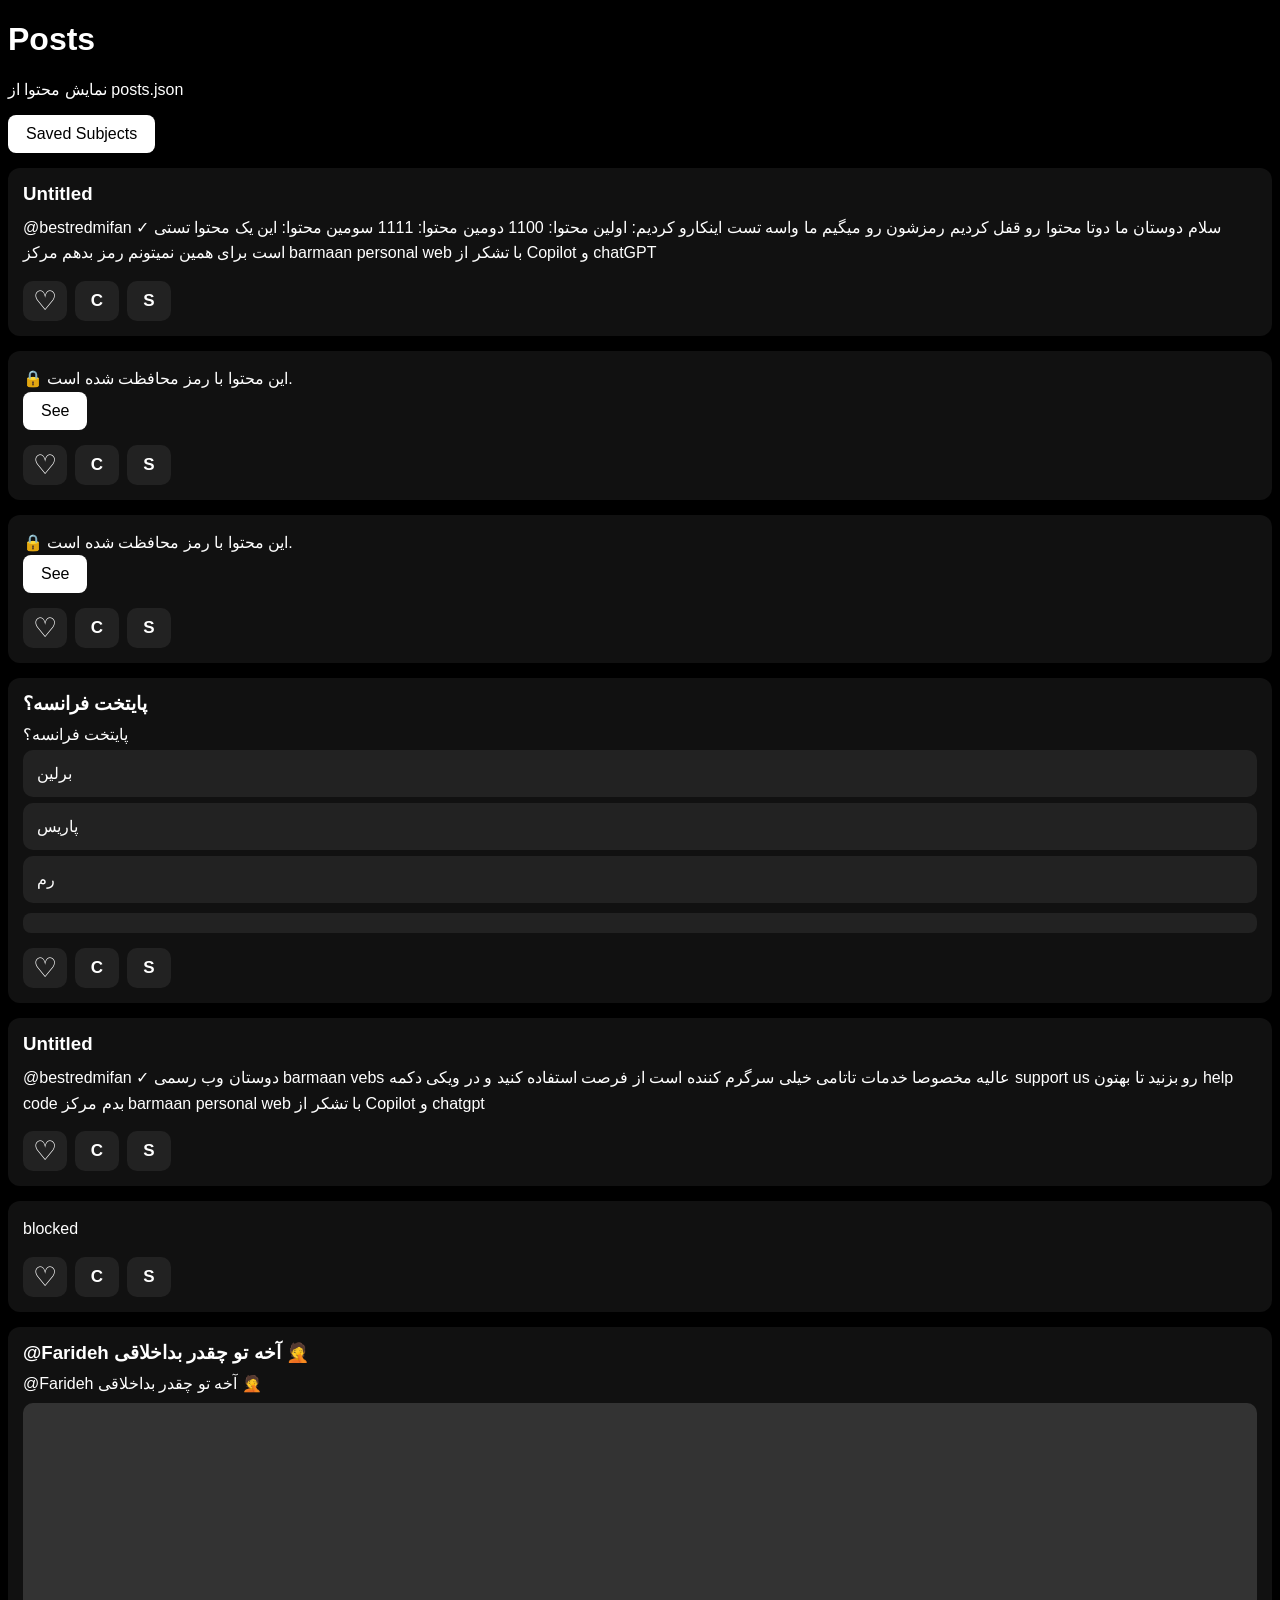
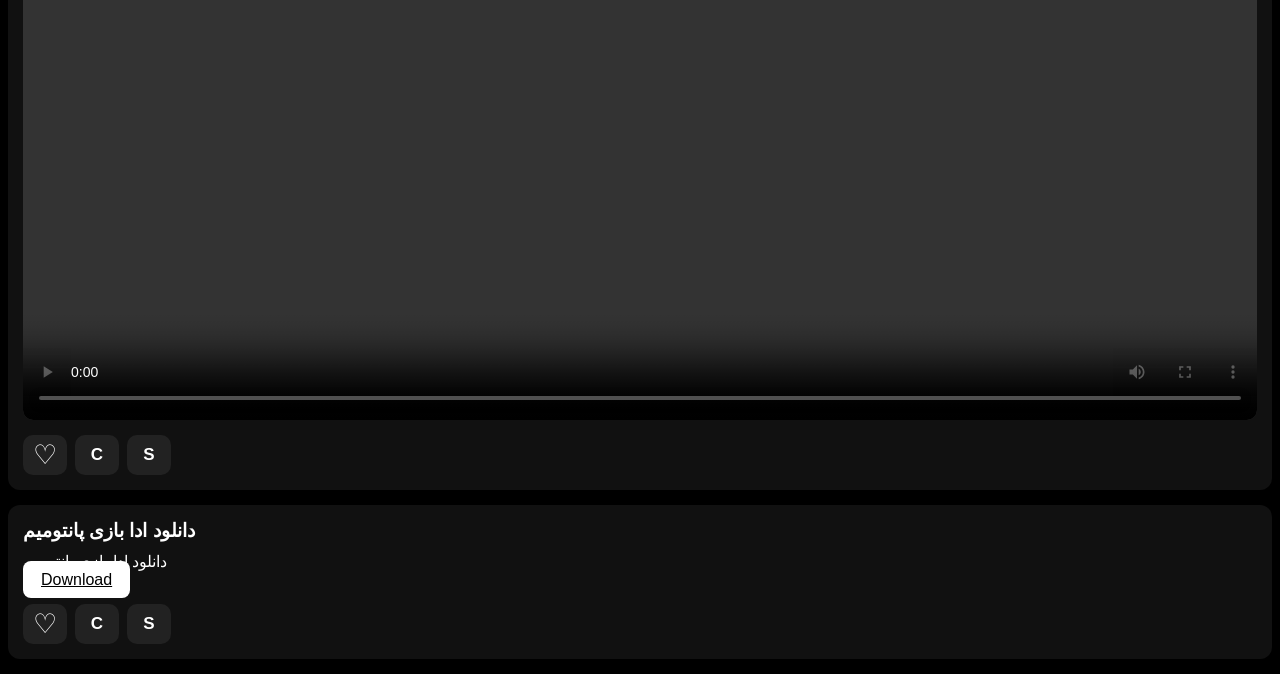
<file: index.html>
<!DOCTYPE html>
<html lang="fa">
<head>
  <meta charset="UTF-8">
  <title>Posts</title>
  <meta name="viewport" content="width=device-width, initial-scale=1.0">
  <link rel="stylesheet" href="style.css">
</head>

<body>

  <div class="page">
    <header class="header">
      <h1 class="logo">Posts</h1>
      <p class="subtitle">نمایش محتوا از posts.json</p>
    </header>

    <p id="status" class="status">در حال بارگذاری...</p>

    <main id="root" class="posts"></main>
  </div>

  <script src="script.js"></script>
</body>
</html>
</file>
<file: style.css>
/* ====== Dark Background ====== */
body {
background: #000;
color: #fff;
font-family: sans-serif;
}

/* ====== Post Box ====== */
.post {
background: #111;
padding: 15px;
margin: 15px 0;
border-radius: 12px;
box-shadow: 0 0 10px #00000080;
}

/* ====== Subject ====== */
.subject-container {
margin-bottom: 15px;
}

/* ====== See Button ====== */
.see-button {
background: #fff;
color: #000;
border: none;
padding: 10px 18px;
border-radius: 8px;
cursor: pointer;
font-size: 16px;
transition: 0.2s;
}

.see-button:hover {
background: #ddd;
}

/* ====== Poll Original ====== */
.poll-option {
padding: 12px;
margin: 6px 0;
background: #222;
border-radius: 10px;
cursor: pointer;
transition: 0.25s;
border: 2px solid transparent;
user-select: none;
color: #fff;
}

/* Hover */
.poll-option:hover {
background: #333;
}

/* Selected (هایلایت واقعی) */
.poll-option.selected {
background: #fff !important;
color: #000 !important;
border-color: #fff !important;
font-weight: bold;
box-shadow: 0 0 8px #ffffff80;
transform: scale(1.02);
}

/* ====== Poll Quiz ====== */
.poll-option.correct {
background: #00ff55 !important;
color: #000 !important;
font-weight: bold;
}

.poll-option.wrong {
background: #ff4444 !important;
color: #000 !important;
font-weight: bold;
}

/* ====== Photo & Video ====== */
.post-body img,
.post-body video {
width: 100%;
border-radius: 10px;
margin-top: 10px;
}

/* ====== Social Controls ====== */
.social-controls {
display: flex;
align-items: center;
gap: 8px;
margin-top: 12px;
}

/* ====== Heart Button ====== */
.heart-button {
width: 44px;
height: 40px;
padding: 0;
border: none;
border-radius: 10px;
background: #222;
color: #fff;
cursor: pointer;
font-size: 27px;
line-height: 40px;
text-align: center;
transition: 0.2s;
user-select: none;
}

/* Empty Heart */
.heart-button:hover {
background: #333;
}

/* Red Heart */
.heart-button.liked {
color: #ff2222;
background: #222;
}

/* Red Heart Hover */
.heart-button.liked:hover {
background: #333;
color: #ff4444;
}

/* ====== Comment Button ====== */
.comment-button {
width: 44px;
height: 40px;
padding: 0;
border: none;
border-radius: 10px;
background: #222;
color: #fff;
cursor: pointer;
font-size: 17px;
font-weight: bold;
line-height: 40px;
text-align: center;
transition: 0.2s;
}

.comment-button:hover {
background: #333;
}

/* ====== S Button ====== */
.s-button {
width: 44px;
height: 40px;
padding: 0;
border: none;
border-radius: 10px;
background: #222;
color: #fff;
cursor: pointer;
font-size: 17px;
font-weight: bold;
line-height: 40px;
text-align: center;
transition: 0.2s;
user-select: none;
}

/* ====== S Button Hover ====== */
.s-button:hover {
background: #333;
}

/* ====== S Button Saved ====== */
.s-button.saved {
background: #ffd900 !important;
color: #000 !important;
}

/* ====== S Button Saved Hover ====== */
.s-button.saved:hover {
background: #ffe866 !important;
color: #000 !important;
}

/* ====== Comments Panel ====== */
.comments-panel {
margin-top: 10px;
padding: 12px;
background: #181818;
border-radius: 10px;
border: 1px solid #333;
}

/* ====== Comments Title ====== */
.comments-title {
font-weight: bold;
font-size: 16px;
margin-bottom: 8px;
color: #fff;
}

/* ====== Comment Item ====== */
.comment-item {
background: #222;
color: #fff;
padding: 10px;
margin-top: 6px;
border-radius: 8px;
word-break: break-word;
}

/* ====== No Comments ====== */
.no-comments {
color: #aaa;
padding: 8px 0;
}

/* ====== Quiz Result ====== */
.quiz-result {
margin-top: 10px;
padding: 10px;
border-radius: 8px;
background: #222;
color: #fff;
font-weight: bold;
}

/* ====== Post Title ====== */
.post-title {
margin-top: 0;
margin-bottom: 10px;
}

/* ====== Paragraph ====== */
.post-body p {
margin: 0;
line-height: 1.6;
}

/* ====== Buttons ====== */
button {
font-family: inherit;
}

/* ====== Media ====== */
.post-body img {
display: block;
max-width: 100%;
height: auto;
}

/* ====== Video ====== */
.post-body video {
display: block;
max-width: 100%;
}

/* ====== Mobile ====== */
@media (max-width: 600px) {
.post {
padding: 12px;
}

.social-controls {
gap: 7px;
}

.heart-button,
.comment-button,
.s-button {
width: 42px;
height: 38px;
line-height: 38px;
}
}

/* ====== Accessibility ====== */
.heart-button:focus,
.comment-button:focus,
.see-button:focus,
.s-button:focus {
outline: 2px solid #fff;
outline-offset: 2px;
}

/* ====== Comment Spacing ====== */
.comments-panel .comment-item:first-of-type {
margin-top: 0;
}

/* ====== Smooth Comments ====== */
.comments-panel {
animation: commentsOpen 0.15s ease;
}

@keyframes commentsOpen {
from {
opacity: 0;
transform: translateY(-3px);
}

to {
opacity: 1;
transform: translateY(0);
}
}

/* ====== Prevent Selection ====== */
.heart-button,
.comment-button,
.s-button {
-webkit-user-select: none;
user-select: none;
}

/* ====== Final Existing Style Compatibility ====== */
.post-body {
width: 100%;
}

.subject-container {
width: 100%;
}

.social-controls {
width: 100%;
}

/* ====== Saved Subjects ====== */
.saved-subjects {
width: 100%;
}

/* ====== Saved Subject Item ====== */
.saved-subject {
width: 100%;
box-sizing: border-box;
}

/* ====== Saved Subject Hidden ====== */
.saved-subject.hidden {
display: none;
}

/* ====== S State Compatibility ====== */
.s-button.saved {
border: none;
}

/* ====== S State Text ====== */
.s-button.saved {
text-shadow: none;
}

/* ====== S State Visibility ====== */
.s-button:not(.saved) {
background: #222;
}

/* ====== Saved Container Compatibility ====== */
.saved-subjects-container {
width: 100%;
}

/* ====== Saved Container Hidden ====== */
.saved-subjects-container.hidden {
display: none;
}

/* ====== Existing Post Compatibility ====== */
.post .s-button {
flex-shrink: 0;
}

/* ====== Existing Social Compatibility ====== */
.social-controls .s-button {
margin: 0;
}

/* ====== Existing Subject Compatibility ====== */
.subject-container .s-button {
box-sizing: border-box;
}

/* ====== Final S Appearance ====== */
.s-button.saved,
.s-button.saved:hover {
background: #ffd900 !important;
color: #000 !important;
}

/* ====== End ====== */
</file>
